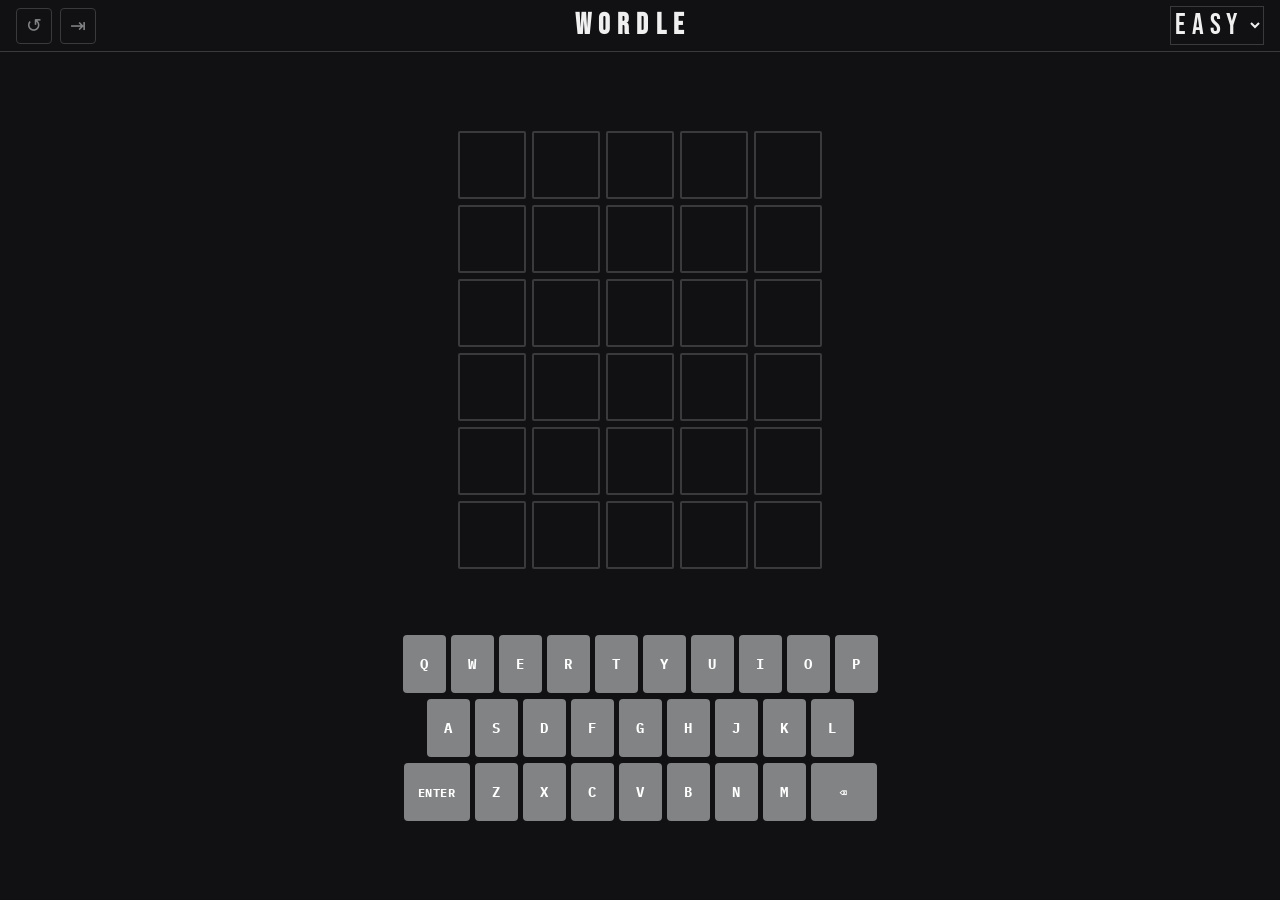
<file: index.html>
<!DOCTYPE html>
<html lang="en">
<head>
    <meta charset="UTF-8">
    <meta name="viewport" content="width=device-width, initial-scale=1.0, user-scalable=no">
    <title>Wordle</title>
    <link rel="stylesheet" href="wordle.css">
    <link href="https://fonts.googleapis.com/css2?family=Bebas+Neue&family=IBM+Plex+Mono:wght@400;700&display=swap" rel="stylesheet">
</head>
<body>

    <div class="popup hidden">
        <p class="popup-answer"></p>
        <p class="popup-msg">Game Over</p>
    </div>

    <header>
        <div class="gameControls">

            <button class="resetTiles" title="Reset board">↺</button>
            <button class="nextGame" title="New word">⇥</button>
        </div>
        <h1>WORDLE</h1>
        <select class="difficulty-selection">
            <option value="0">easy</option>
            <option value="1">hard</option>
        </select>
    </header>

    <main>
        <div class="rows">
            <div class="row"><p></p><p></p><p></p><p></p><p></p></div>
            <div class="row"><p></p><p></p><p></p><p></p><p></p></div>
            <div class="row"><p></p><p></p><p></p><p></p><p></p></div>
            <div class="row"><p></p><p></p><p></p><p></p><p></p></div>
            <div class="row"><p></p><p></p><p></p><p></p><p></p></div>
            <div class="row"><p></p><p></p><p></p><p></p><p></p></div>
        </div>

        <div class="keys">
            <div class="letters">
                <p>Q</p><p>W</p><p>E</p><p>R</p><p>T</p>
                <p>Y</p><p>U</p><p>I</p><p>O</p><p>P</p>
            </div>
            <div class="letters">
                <p>A</p><p>S</p><p>D</p><p>F</p><p>G</p>
                <p>H</p><p>J</p><p>K</p><p>L</p>
            </div>
            <div class="letters">
                <p class="key-wide">ENTER</p>
                <p>Z</p><p>X</p><p>C</p><p>V</p>
                <p>B</p><p>N</p><p>M</p>
                <p class="key-wide" data-key="Backspace">⌫</p>
            </div>
        </div>
    </main>

    <script src="wordle.js"></script>
</body>
</html>
</file>
<file: wordle.css>
/* ── Reset ── */
*, *::before, *::after {
    margin: 0;
    padding: 0;
    box-sizing: border-box;
}

/* ── Variables ── */
:root {
    --bg:        #111113;
    --surface:   #1A1A1C;
    --border:    #3A3A3C;
    --text:      #F0F0F0;
    --muted:     #818384;

    --correct:   #538D4E;
    --exists:    #B59F3B;
    --wrong:     #3A3A3C;

    --key-bg:    #818384;
    --key-text:  #ffffff;

    /* responsive tile size: 52px on small, up to 68px on desktop */
    --tile: clamp(52px, 11vw, 68px);
    --tile-font: clamp(1.4rem, 5vw, 2rem);
    --header-font : 1.8rem;

    /* responsive key height */
    --key-h: clamp(48px, 8vh, 58px);
}

/* ── Base ── */
body {
    background-color: var(--bg);
    color: var(--text);
    font-family: 'IBM Plex Mono', monospace;
    height: 100dvh;
    overflow: hidden;
    display: flex;
    flex-direction: column;
    user-select: none;
    -webkit-user-select: none;
    -webkit-tap-highlight-color: transparent;
}

/* ── Popup ── */
.popup {
    position: fixed;
    top: 70px;
    left: 50%;
    transform: translateX(-50%);
    background-color: var(--text);
    color: var(--bg);
    padding: 10px 22px;
    border-radius: 4px;
    font-family: 'Bebas Neue', sans-serif;
    font-size: 1.1rem;
    letter-spacing: 0.12em;
    z-index: 999;
    display: flex;
    align-items: center;
    gap: 10px;
    white-space: nowrap;
    box-shadow: 0 4px 24px rgba(0,0,0,0.5);
}

.popup-answer {
    color: var(--correct);
    font-size: 1.3rem;
}

.popup-msg {
    font-size: 1rem;
}

.hidden {
    display: none !important;
}

/* ── Header ── */
header {
    display: flex;
    align-items: center;
    justify-content: space-between;
    padding: 0 16px;
    height: 52px;
    border-bottom: 1px solid var(--border);
    flex-shrink: 0;
}

header h1 {
    font-family: 'Bebas Neue', sans-serif;
    font-size: 1.8rem;
    letter-spacing: 0.25em;
    color: var(--text);
}

.difficulty-selection { 

    
    font-family: 'Bebas Neue', sans-serif;
    font-size: 1.8rem;
    letter-spacing: 0.20em;
    color: var(--text);
    
    width: calc(--header-font + 5%);


    background-color: var(--bg);
    border-color: var(--border);
}

.difficulty-selection:hover{
    border-color: var(--key-h);
}




.gameControls {
    display: flex;
    align-items: center;
    gap: 8px;
}

.header-spacer {
    /* mirrors .gameControls width so h1 stays perfectly centered */
    width: 80px;
}

.resetTiles,
.nextGame {
    background: none;
    border: 1px solid var(--border);
    border-radius: 4px;
    color: var(--muted);
    font-size: 1.2rem;
    width: 36px;
    height: 36px;
    cursor: pointer;
    display: flex;
    align-items: center;
    justify-content: center;
    transition: color 0.15s, border-color 0.15s;
}

.resetTiles:hover,
.nextGame:hover {
    color: var(--text);
    border-color: var(--text);
}

main {
    flex: 1;
    display: flex;
    flex-direction: column;
    align-items: center;
    justify-content: space-evenly;
    padding: 12px 8px;
    max-width: 500px;
    width: 100%;
    margin: 0 auto;
    overflow: hidden;
}

.rows {
    display: flex;
    flex-direction: column;
    gap: 6px;
}

.row {
    display: flex;
    gap: 6px;
    perspective: 600px;
}

.row p {
    width: var(--tile);
    height: var(--tile);
    border: 2px solid var(--border);
    border-radius: 2px;
    display: flex;
    align-items: center;
    justify-content: center;
    font-family: 'IBM Plex Mono', monospace;
    font-size: var(--tile-font);
    font-weight: 700;
    transform-style: preserve-3d;
    transition: border-color 0.1s;
}

.row p:not(:empty) {
    border-color: var(--muted);
}



.correct { background-color: var(--correct); border-color: var(--correct); }
.exists  { background-color: var(--exists);  border-color: var(--exists); }
.wrong   { background-color: var(--wrong);   border-color: var(--wrong); }

/* ── Animations ── */
p.flip {
    animation: flip 0.6s ease forwards;
}

@keyframes flip {
    0%   { transform: scaleY(1); }
    50%  { transform: scaleY(0); }
    100% { transform: scaleY(1); }
}

.shake {
    animation: shake 0.4s ease;
}

@keyframes shake {
    0%   { transform: translateX(0); }
    20%  { transform: translateX(-8px); }
    40%  { transform: translateX(8px); }
    60%  { transform: translateX(-8px); }
    80%  { transform: translateX(8px); }
    100% { transform: translateX(0); }
}

/* ── Keyboard ── */
.keys {
    display: flex;
    flex-direction: column;
    width: 100%;
    gap: 6px;
    padding-bottom: env(safe-area-inset-bottom, 8px);
}

.letters {
    display: flex;
    justify-content: center;
    gap: 5px;
}

.letters p {
    height: var(--key-h);
    min-width: clamp(30px, 8.5vw, 43px);
    flex: 1;
    max-width: 43px;
    background-color: var(--key-bg);
    border: none;
    border-radius: 4px;
    color: var(--key-text);
    font-family: 'IBM Plex Mono', monospace;
    font-size: clamp(0.65rem, 3vw, 0.85rem);
    font-weight: 700;
    display: flex;
    align-items: center;
    justify-content: center;
    cursor: pointer;
    transition: filter 0.1s, transform 0.1s;
}

.letters p:active {
    filter: brightness(1.35);
    transform: scale(0.93);
}

.key-wide {
    min-width: clamp(48px, 13vw, 66px) !important;
    max-width: 66px !important;
    font-size: clamp(0.55rem, 2.5vw, 0.75rem) !important;
    letter-spacing: 0.03em;
}

.letters p.correct { background-color: var(--correct); }
.letters p.exists  { background-color: var(--exists); }
.letters p.wrong   { background-color: #3A3A3C; color: var(--muted); }
</file>
